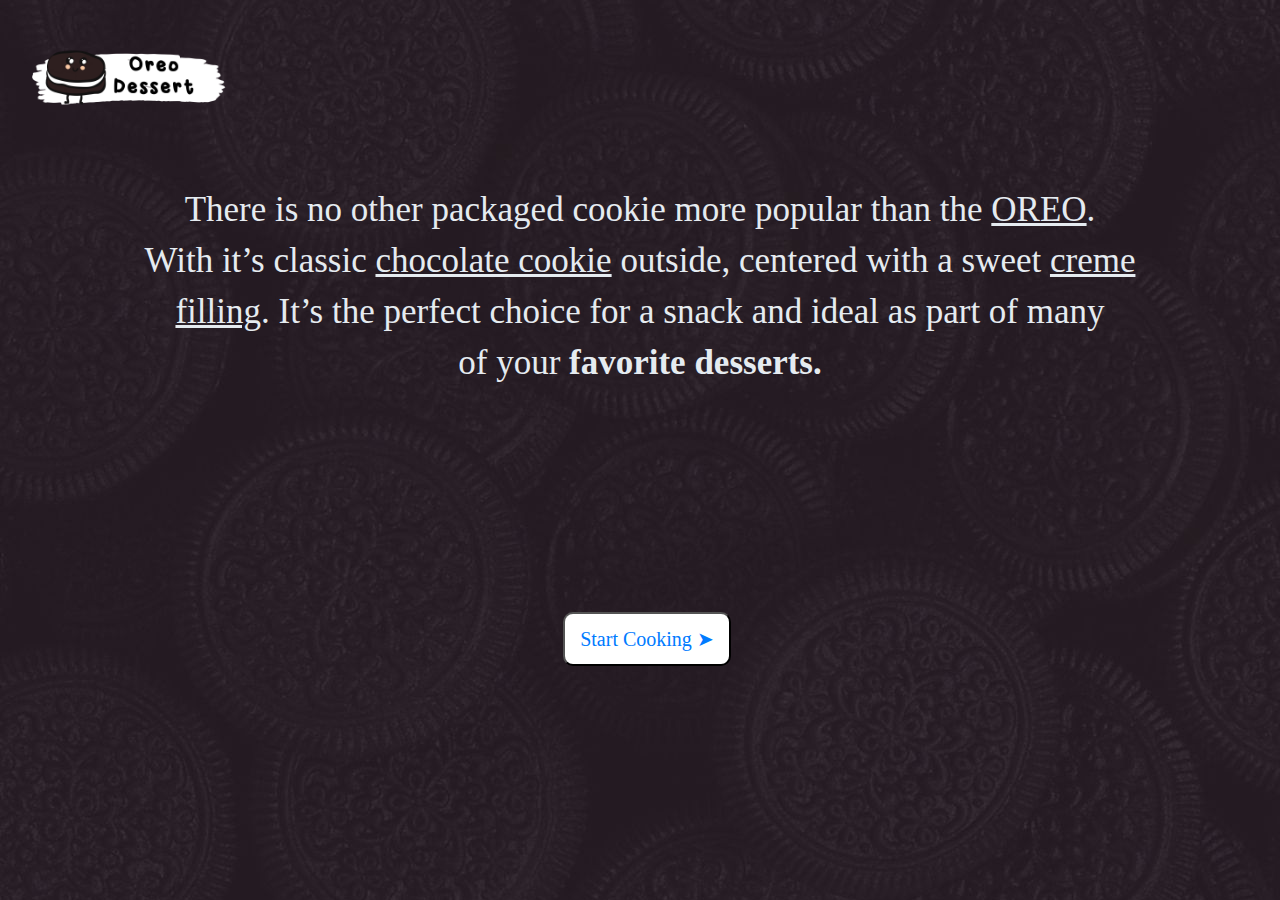
<file: index.html>
<!DOCTYPE html>
<head>
    <title> Oreo Dessert Recipes </title>
    <link rel="stylesheet" href="https://maxcdn.bootstrapcdn.com/bootstrap/4.0.0/css/bootstrap.min.css"
        integrity="sha384-Gn5384xqQ1aoWXA+058RXPxPg6fy4IWvTNh0E263XmFcJlSAwiGgFAW/dAiS6JXm"
        crossorigin="anonymous">
    <link type="text/css" rel="stylesheet" href="css.css">
    <link rel="icon" href="icon.png">
</head>
<body background="bg.jpg" >
<img class="homelogo" src="homelogo.png">
<br><br><br><br><br><br><br><br>
<p id="home">There is no other packaged cookie more popular than the <u>OREO</u>.</p>
<p id="home">With it’s classic <u>chocolate cookie</u> outside, centered with a sweet <u>creme</u></p>
<p id="home"><u>filling</u>. It’s the perfect choice for a snack and ideal as part of many</p>
<p id="home">of your <b>favorite desserts.</b></p>
<button id="homebutton"><a href="recipes.html"> Start Cooking ➤ </a></button>

    </body>
    <script>
		alert("Hello! Welcome to Oreo Dessert Recipes!")
	</script>
    </html>
</file>
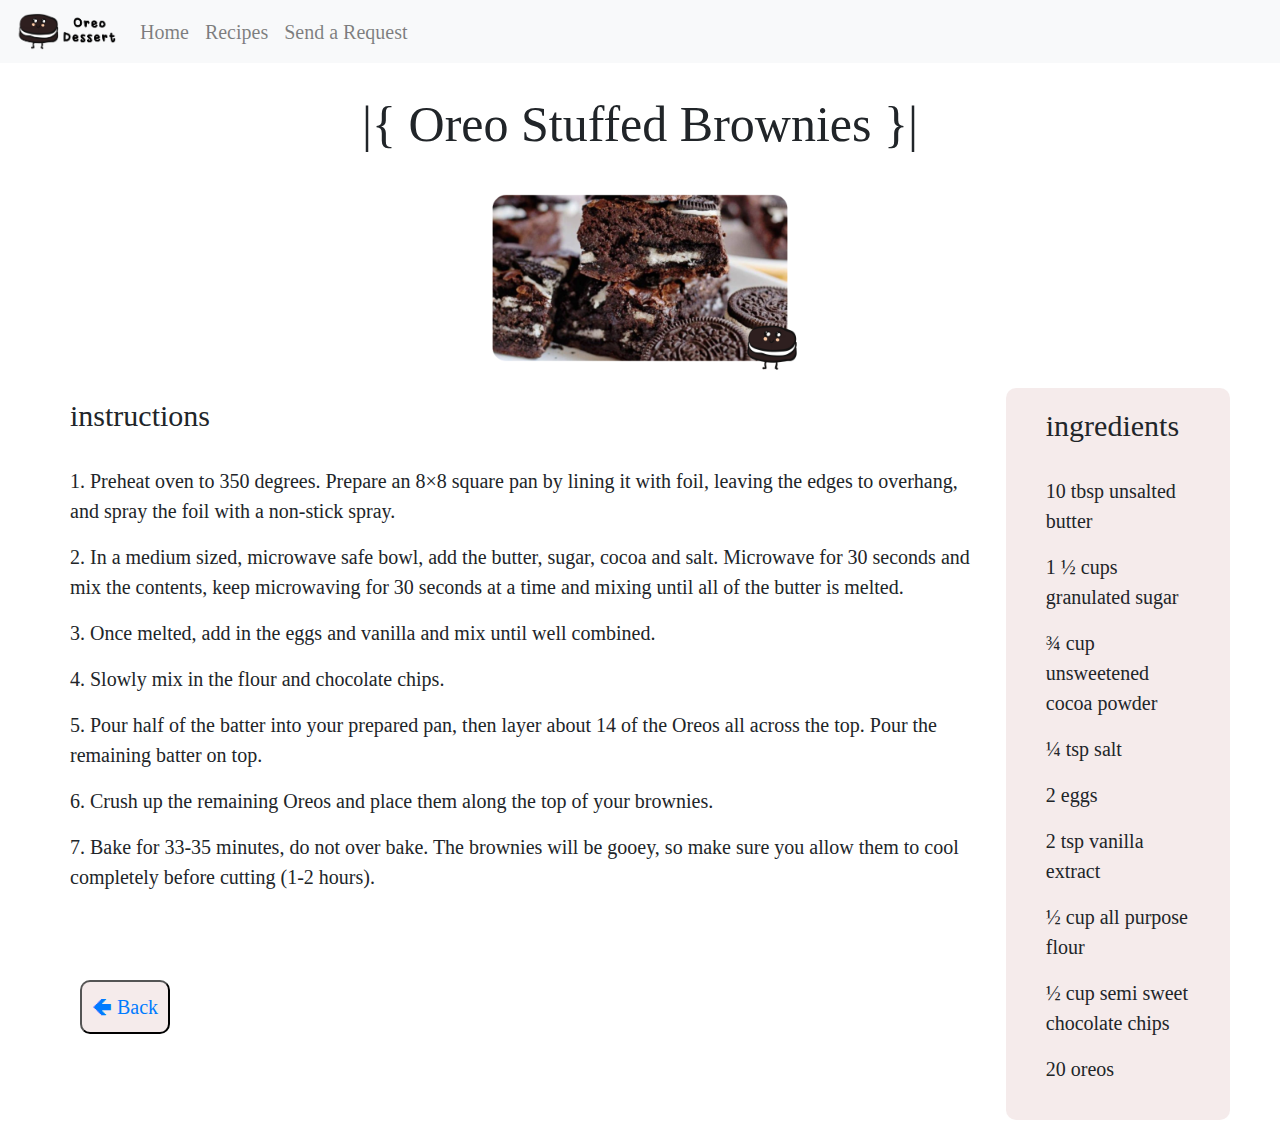
<file: Recipe1.html>
<!DOCTYPE html>
<head>
    <title> Oreo Stuffed Brownies </title>
    <link rel="stylesheet" href="https://maxcdn.bootstrapcdn.com/bootstrap/4.0.0/css/bootstrap.min.css"
        integrity="sha384-Gn5384xqQ1aoWXA+058RXPxPg6fy4IWvTNh0E263XmFcJlSAwiGgFAW/dAiS6JXm"
        crossorigin="anonymous">
    <link type="text/css" rel="stylesheet" href="css.css">
    <link rel="icon" href="icon.png">


</head>
<body style="background-color:white;">

    <nav class="navbar navbar-expand-lg navbar-light bg-light">
        <button class="navbar-toggler" type="button" data-toggle="collapse" data-target="#navbarTogglerDemo01" aria-controls="navbarTogglerDemo01" aria-expanded="false" aria-label="Toggle navigation">
          <span class="navbar-toggler-icon"></span>
        </button>
        <div class="collapse navbar-collapse" id="navbarTogglerDemo01">
          <a class="navbar-brand" href="recipes.html"><img src="Logo.png" width=100px></a>
          <ul class="navbar-nav mr-auto mt-2 mt-lg-0">
            <li class="nav-item">
              <a class="nav-link" href="index.html">Home <span class="sr-only">(current)</span></a>
            </li>
            <li class="nav-item">
              <a class="nav-link" href="recipes.html">Recipes</a>
            </li>
            <li class="nav-item">
                <a class="nav-link" href="Request.html">Send a Request</a>
              </li>
          </ul>
        </div>
      </nav>
<br>
        <p class="recipetitle">|{ Oreo Stuffed Brownies }|</p>

        <center>
        <img src="browniescustom.png" class="imginrecipe" align="middle">
         </center>

         <body>
          <div class="flex">
            <div id="col2">
              <h4>instructions</h4><br>
              <p class="single-ingredient">1. Preheat oven to 350 degrees. Prepare an 8×8 square pan by lining it with foil, leaving the edges to overhang, and spray the foil with a non-stick spray.</p>
              <p class="single-ingredient">2. In a medium sized, microwave safe bowl, add the butter, sugar, cocoa and salt. Microwave for 30 seconds and mix the contents, keep microwaving for 30 seconds at a time and mixing until all of the butter is melted.</p>
              <p class="single-ingredient">3. Once melted, add in the eggs and vanilla and mix until well combined.</p>
              <p class="single-ingredient">4. Slowly mix in the flour and chocolate chips.</p>
              <p class="single-ingredient">5. Pour half of the batter into your prepared pan, then layer about 14 of the Oreos all across the top. Pour the remaining batter on top.</p>
              <p class="single-ingredient">6. Crush up the remaining Oreos and place them along the top of your brownies.</p>
              <p class="single-ingredient">7. Bake for 33-35 minutes, do not over bake. The brownies will be gooey, so make sure you allow them to cool completely before cutting (1-2 hours).</p>
              <br><br><br>
              <button style="
              font-family: kg ray of sunshine;
              padding: 10px 0;
              border-radius: 10px;
              font-size: 20px;
              position:relative;
              bottom:0px;
              left:10px;
              padding: 10px 10px;
              background-color:rgba(243, 232, 232, 0.87);
              color: black; " ><a href=" recipes.html"> 🡸 Back </button></a>

            </div>
            <div id="col1">
              <h4>ingredients</h4><br>
              <p class="single-ingredient">10 tbsp unsalted butter</p>
              <p class="single-ingredient">1 ½ cups granulated sugar</p>
              <p class="single-ingredient">¾ cup unsweetened cocoa powder</p>
              <p class="single-ingredient">¼ tsp salt</p>
              <p class="single-ingredient">2 eggs</p>
              <p class="single-ingredient">2 tsp vanilla extract</p>
              <p class="single-ingredient">½ cup all purpose flour</p>
              <p class="single-ingredient">½ cup semi sweet chocolate chips</p>
              <p class="single-ingredient">20 oreos</p>
            
            </div>
          </div>
        </body>
</section>
</html>
</file>
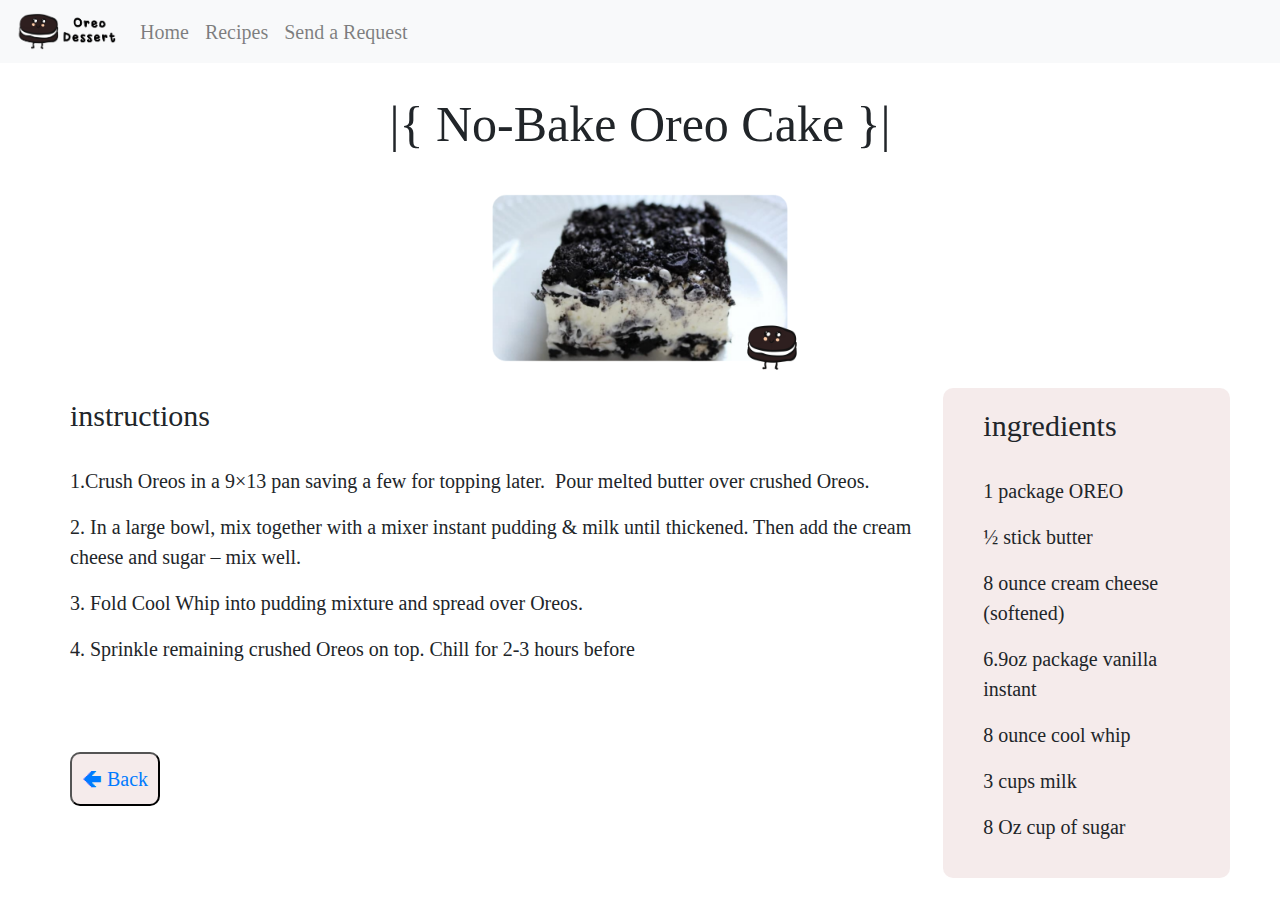
<file: Recipe2.html>
<!DOCTYPE html>
<head>
    <title> No-Bake Oreo Cake </title>
    <link rel="stylesheet" href="https://maxcdn.bootstrapcdn.com/bootstrap/4.0.0/css/bootstrap.min.css"
        integrity="sha384-Gn5384xqQ1aoWXA+058RXPxPg6fy4IWvTNh0E263XmFcJlSAwiGgFAW/dAiS6JXm"
        crossorigin="anonymous">
    <link type="text/css" rel="stylesheet" href="css.css">
    <link rel="icon" href="icon.png">
</head>
<body style="background-color:white;">

    <nav class="navbar navbar-expand-lg navbar-light bg-light">
        <button class="navbar-toggler" type="button" data-toggle="collapse" data-target="#navbarTogglerDemo01" aria-controls="navbarTogglerDemo01" aria-expanded="false" aria-label="Toggle navigation">
          <span class="navbar-toggler-icon"></span>
        </button>
        <div class="collapse navbar-collapse" id="navbarTogglerDemo01">
          <a class="navbar-brand" href="recipes.html"><img src="Logo.png" width=100px></a>
          <ul class="navbar-nav mr-auto mt-2 mt-lg-0">
            <li class="nav-item">
              <a class="nav-link" href="index.html">Home <span class="sr-only">(current)</span></a>
            </li>
            <li class="nav-item">
              <a class="nav-link" href="recipes.html">Recipes</a>
            </li>
            <li class="nav-item">
                <a class="nav-link" href="Request.html">Send a Request</a>
              </li>
          </ul>
        </div>
      </nav>
<br>
        <p class="recipetitle">|{ No-Bake Oreo Cake }|</p>

        <center>
        <img src="cakeheader.png" class="imginrecipe" align="middle">
         </center>

         <body>
          <div class="flex">
            <div id="col2">
              <h4>instructions</h4><br>
              <p class="single-ingredient">1.Crush Oreos in a 9×13 pan saving a few for topping later.  Pour melted butter over crushed Oreos.
              </p>
              <p class="single-ingredient">2. In a large bowl, mix together with a mixer instant pudding & milk until thickened. Then add the cream cheese and sugar – mix well.</p>
              <p class="single-ingredient">3. Fold Cool Whip into pudding mixture and spread over Oreos.</p>
              <p class="single-ingredient">4. Sprinkle remaining crushed Oreos on top. Chill for 2-3 hours before </p>
              <br><br><br>
              <button style="
              font-family: kg ray of sunshine;
              padding: 10px 0;
              border-radius: 10px;
              font-size: 20px;
              padding: 10px 10px;
              background-color:rgba(243, 232, 232, 0.87);
              color: black; " ><a href=" recipes.html"> 🡸 Back </button></a>

            </div>
            <div id="col1">
              <h4>ingredients</h4><br>
              <p class="single-ingredient">1 package OREO </p>
              <p class="single-ingredient">½ stick butter</p>
              <p class="single-ingredient">8 ounce cream cheese (softened) </p>
              <p class="single-ingredient">6.9oz package vanilla instant </p>
              <p class="single-ingredient">8 ounce cool whip</p>
              <p class="single-ingredient">3 cups milk</p>
              <p class="single-ingredient">8 Oz cup of sugar</p>
            
            </div>
          </div>
        </body>
</section>
</html>
</file>
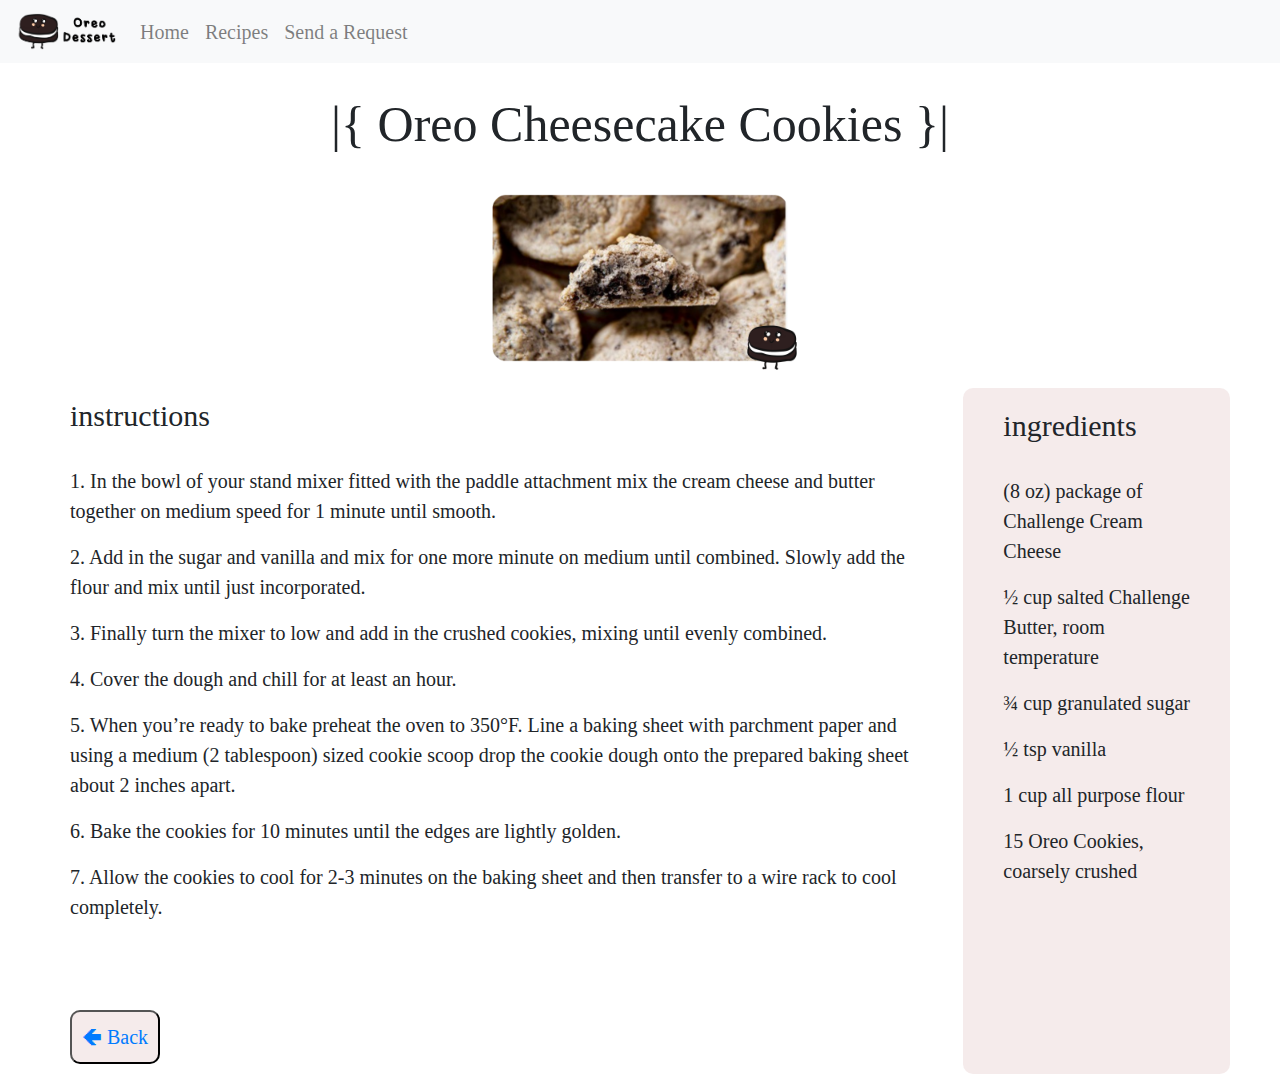
<file: recipe3.html>
<!DOCTYPE html>
<head>
    <title> Oreo Cheesecake Cookies </title>
    <link rel="stylesheet" href="https://maxcdn.bootstrapcdn.com/bootstrap/4.0.0/css/bootstrap.min.css"
        integrity="sha384-Gn5384xqQ1aoWXA+058RXPxPg6fy4IWvTNh0E263XmFcJlSAwiGgFAW/dAiS6JXm"
        crossorigin="anonymous">
    <link type="text/css" rel="stylesheet" href="css.css">
    <link rel="icon" href="icon.png">
</head>
<body style="background-color:white;">

    <nav class="navbar navbar-expand-lg navbar-light bg-light">
        <button class="navbar-toggler" type="button" data-toggle="collapse" data-target="#navbarTogglerDemo01" aria-controls="navbarTogglerDemo01" aria-expanded="false" aria-label="Toggle navigation">
          <span class="navbar-toggler-icon"></span>
        </button>
        <div class="collapse navbar-collapse" id="navbarTogglerDemo01">
          <a class="navbar-brand" href="recipes.html"><img src="Logo.png" width=100px></a>
          <ul class="navbar-nav mr-auto mt-2 mt-lg-0">
            <li class="nav-item">
              <a class="nav-link" href="INdex.html">Home <span class="sr-only">(current)</span></a>
            </li>
            <li class="nav-item">
              <a class="nav-link" href="recipes.html">Recipes</a>
            </li>
            <li class="nav-item">
                <a class="nav-link" href="Request.html">Send a Request</a>
              </li>
          </ul>
        </div>
      </nav>
<br>
        <p class="recipetitle">|{ Oreo Cheesecake Cookies }|</p>

        <center>
        <img src="cookiesheader.png" class="imginrecipe" align="middle">
         </center>

         <body>
          <div class="flex">
            <div id="col2">
              <h4>instructions</h4><br>
              <p class="single-ingredient">1. In the bowl of your stand mixer fitted with the paddle attachment mix the cream cheese and butter together on medium speed for 1 minute until smooth.
              </p>
              <p class="single-ingredient">2. Add in the sugar and vanilla and mix for one more minute on medium until combined. Slowly add the flour and mix until just incorporated.</p>
              <p class="single-ingredient">3. Finally turn the mixer to low and add in the crushed cookies, mixing until evenly combined.</p>
              <p class="single-ingredient">4. Cover the dough and chill for at least an hour.</p>
              <p class="single-ingredient">5. When you’re ready to bake preheat the oven to 350°F. Line a baking sheet with parchment paper and using a medium (2 tablespoon) sized cookie scoop drop the cookie dough onto the prepared baking sheet about 2 inches apart.</p>
              <p class="single-ingredient">6. Bake the cookies for 10 minutes until the edges are lightly golden.</p>
              <p class="single-ingredient">7. Allow the cookies to cool for 2-3 minutes on the baking sheet and then transfer to a wire rack to cool completely.</p>
              <br><br><br>
              <button style="
              font-family: kg ray of sunshine;
              padding: 10px 0;
              border-radius: 10px;
              font-size: 20px;
              padding: 10px 10px;
              background-color:rgba(243, 232, 232, 0.87);
              color: black; " ><a href=" recipes.html"> 🡸 Back </button></a>

            </div>
            <div id="col1">
              <h4>ingredients</h4><br>
              <p class="single-ingredient">(8 oz) package of Challenge Cream Cheese </p>
              <p class="single-ingredient">½ cup salted Challenge Butter, room temperature</p>
              <p class="single-ingredient">¾ cup granulated sugar </p>
              <p class="single-ingredient">½ tsp vanilla </p>
              <p class="single-ingredient">1 cup all purpose flour</p>
              <p class="single-ingredient">15 Oreo Cookies, coarsely crushed</p>
            
            </div>
          </div>
        </body>
</section>
</html>
</file>
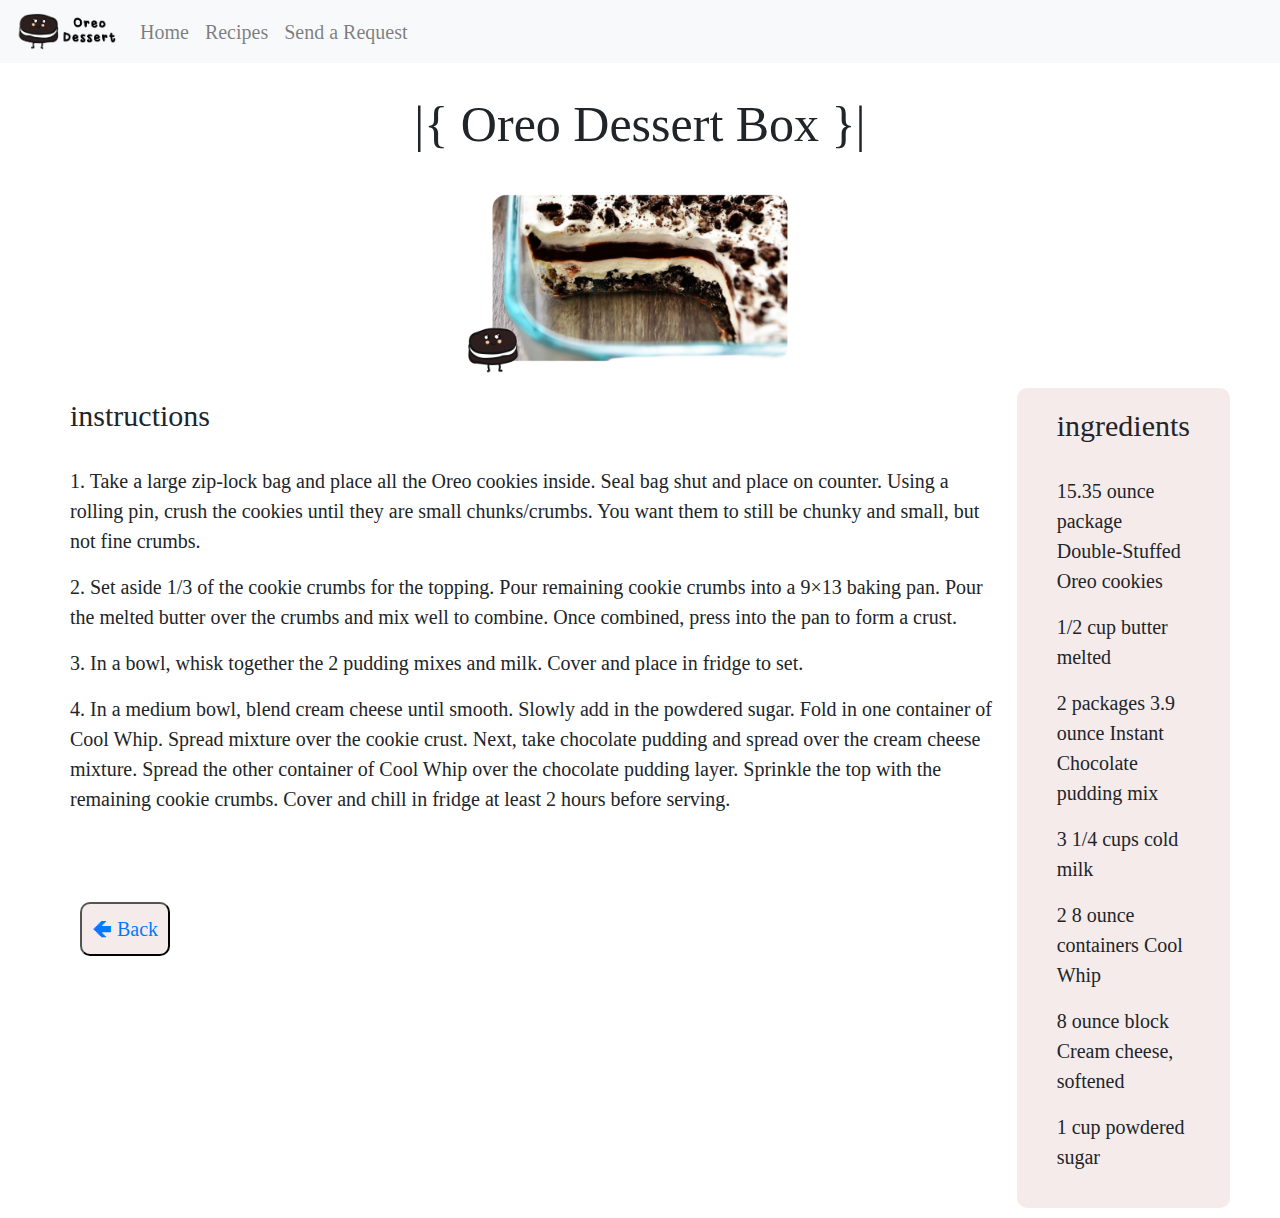
<file: recipe4.html>
<!DOCTYPE html>
<head>
    <title> Oreo Dessert Box </title>
    <link rel="stylesheet" href="https://maxcdn.bootstrapcdn.com/bootstrap/4.0.0/css/bootstrap.min.css"
        integrity="sha384-Gn5384xqQ1aoWXA+058RXPxPg6fy4IWvTNh0E263XmFcJlSAwiGgFAW/dAiS6JXm"
        crossorigin="anonymous">
    <link type="text/css" rel="stylesheet" href="css.css">
    <link rel="icon" href="icon.png">


</head>
<body style="background-color:white;">

    <nav class="navbar navbar-expand-lg navbar-light bg-light">
        <button class="navbar-toggler" type="button" data-toggle="collapse" data-target="#navbarTogglerDemo01" aria-controls="navbarTogglerDemo01" aria-expanded="false" aria-label="Toggle navigation">
          <span class="navbar-toggler-icon"></span>
        </button>
        <div class="collapse navbar-collapse" id="navbarTogglerDemo01">
          <a class="navbar-brand" href="recipes.html"><img src="Logo.png" width=100px></a>
          <ul class="navbar-nav mr-auto mt-2 mt-lg-0">
            <li class="nav-item">
              <a class="nav-link" href="Index.html">Home <span class="sr-only">(current)</span></a>
            </li>
            <li class="nav-item">
              <a class="nav-link" href="recipes.html">Recipes</a>
            </li>
            <li class="nav-item">
                <a class="nav-link" href="Request.html">Send a Request</a>
              </li>
          </ul>
        </div>
      </nav>
<br>
        <p class="recipetitle">|{ Oreo Dessert Box }|</p>

        <center>
        <img src="boxheader.png" class="imginrecipe" align="middle">
         </center>

         <body>
          <div class="flex">
            <div id="col2">
              <h4>instructions</h4><br>
              <p class="single-ingredient">1. Take a large zip-lock bag and place all the Oreo cookies inside. Seal bag shut and place on counter. Using a rolling pin, crush the cookies until they are small chunks/crumbs. You want them to still be chunky and small, but not fine crumbs.</p>
              <p class="single-ingredient">2. Set aside 1/3 of the cookie crumbs for the topping. Pour remaining cookie crumbs into a 9×13 baking pan. Pour the melted butter over the crumbs and mix well to combine. Once combined, press into the pan to form a crust.</p>
              <p class="single-ingredient">3. In a bowl, whisk together the 2 pudding mixes and milk. Cover and place in fridge to set.</p>
              <p class="single-ingredient">4. In a medium bowl, blend cream cheese until smooth. Slowly add in the powdered sugar. Fold in one container of Cool Whip. Spread mixture over the cookie crust. Next, take chocolate pudding and spread over the cream cheese mixture. Spread the other container of Cool Whip over the chocolate pudding layer. Sprinkle the top with the remaining cookie crumbs. Cover and chill in fridge at least 2 hours before serving.</p>
              
              <br><br><br>
              <button style="
              font-family: kg ray of sunshine;
              padding: 10px 0;
              border-radius: 10px;
              font-size: 20px;
              position:relative;
              bottom:0px;
              left:10px;
              padding: 10px 10px;
              background-color:rgba(243, 232, 232, 0.87);
              color: black; " ><a href=" recipes.html"> 🡸 Back </button></a>

            </div>
            <div id="col1">
              <h4>ingredients</h4><br>
              <p class="single-ingredient">15.35 ounce package Double-Stuffed Oreo cookies
              </p>
              <p class="single-ingredient">1/2 cup butter melted</p>
              <p class="single-ingredient">2 packages 3.9 ounce Instant Chocolate pudding mix</p>
              <p class="single-ingredient">3 1/4 cups cold milk</p>
              <p class="single-ingredient">2 8 ounce containers Cool Whip
              </p>
              <p class="single-ingredient">8 ounce block Cream cheese, softened</p>
              <p class="single-ingredient">1 cup powdered sugar
              </p>
             
            
            </div>
          </div>
        </body>
</section>
</html>
</file>
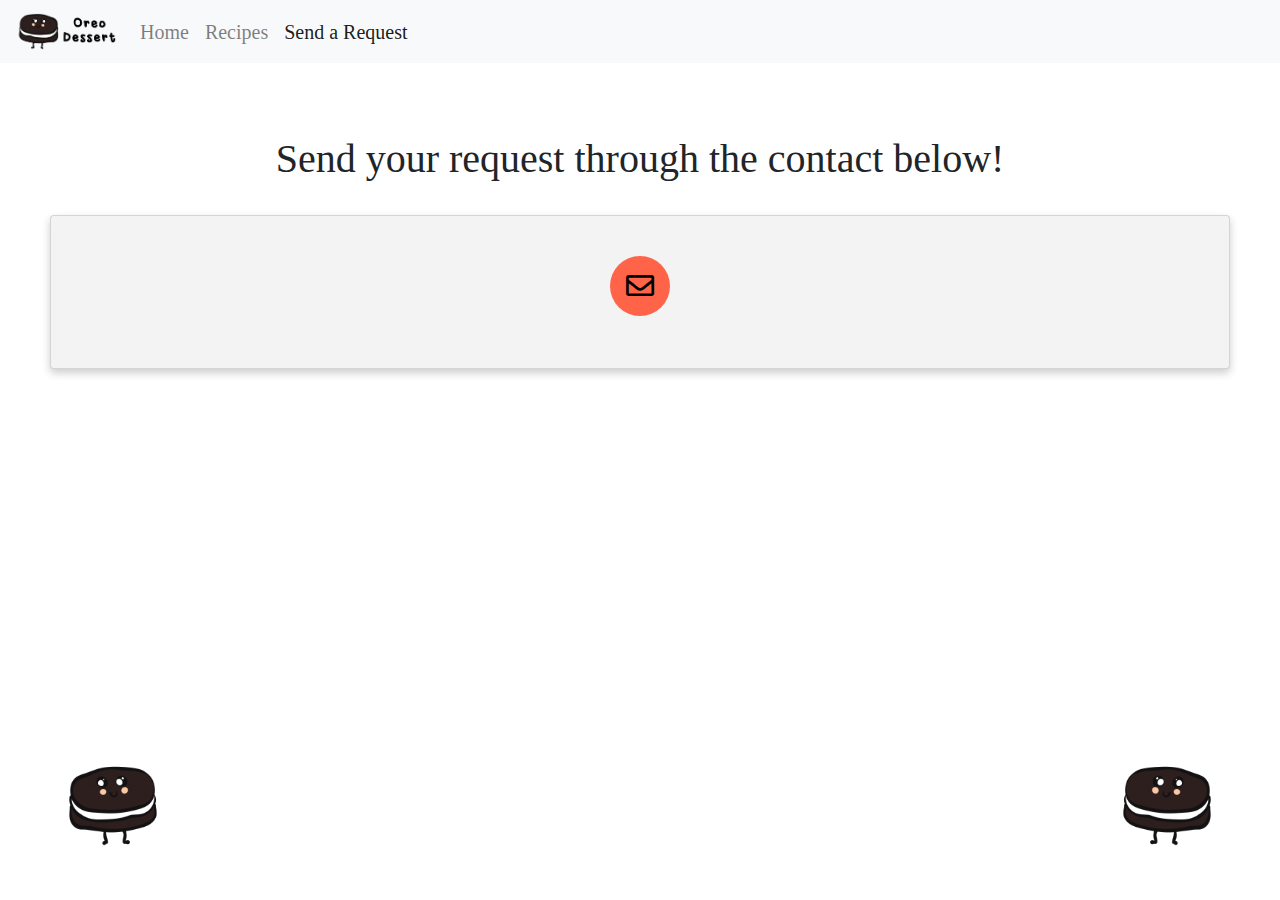
<file: request.html>
<!DOCTYPE html>
<head>
    <title> Oreo Stuffed Brownies </title>
    <link rel="stylesheet" href="https://maxcdn.bootstrapcdn.com/bootstrap/4.0.0/css/bootstrap.min.css"
        integrity="sha384-Gn5384xqQ1aoWXA+058RXPxPg6fy4IWvTNh0E263XmFcJlSAwiGgFAW/dAiS6JXm"
        crossorigin="anonymous">
    <link type="text/css" rel="stylesheet" href="css.css">
    <link rel="icon" href="icon.png">


</head>
<body style="background-color:white;">

    <nav class="navbar navbar-expand-lg navbar-light bg-light">
        <button class="navbar-toggler" type="button" data-toggle="collapse" data-target="#navbarTogglerDemo01" aria-controls="navbarTogglerDemo01" aria-expanded="false" aria-label="Toggle navigation">
          <span class="navbar-toggler-icon"></span>
        </button>
        <div class="collapse navbar-collapse" id="navbarTogglerDemo01">
          <a class="navbar-brand" href="recipes.html"><img src="Logo.png" width=100px></a>
          <ul class="navbar-nav mr-auto mt-2 mt-lg-0">
            <li class="nav-item">
              <a class="nav-link" href="index.html">Home <span class="sr-only">(current)</span></a>
            </li>
            <li class="nav-item">
              <a class="nav-link" href="recipes.html">Recipes</a>
            </li>
            <li class="nav-item active">
                <a class="nav-link" href="Request.html">Send a Request</a>
              </li>
          </ul>
        </div>
      </nav>
  <br><br><br>
 
  <!DOCTYPE html>
<html lang="en" dir="ltr">
  <head>
<link rel="stylesheet" href="style.css">
    <link rel="stylesheet" href="https://cdnjs.cloudflare.com/ajax/libs/font-awesome/5.11.2/css/all.css">
  </head>
  <body>
    <h1 align="Center">Send your request through the contact below!</h1>
    <br>
    <div class="contact-info">
      <div class="card"><br>
        <i class="card-icon far fa-envelope"></i>
        <p><a href="https://www.gmail.com">cayleengunawan@gmail.com</a></p>
      </div>

      </div>
      <img src="oreoflip.png" width=100px style="position:fixed; bottom:5%; left:5%;">
      <img src="oreo.png" width=100px style="position:fixed; bottom:5%; right:5%;">
    </div>

  </body>
</file>
<file: css.css>
* {
    box-sizing: border-box;
  }
  
  body {
    font-family: Arial, Helvetica, sans-serif;
  }
  
  #home{
    color:rgb(229, 235, 240);
    font-size:35px;
    line-height: 1;
    text-align: center;
    font-family: Kg ray of sunshine;
  }

#nav-link{
  font-size: 20px;
}

.homelogo{
  position: fixed;
  width:210px;
  top: 2%;
  left:2%;
}

  #homebutton{
    position: fixed;
    color:white;
    left: 44%;
    top:68%;
    padding: 10px 15px;
    text-align: center;
    font-size: 20px;
    border-radius: 10px;
    font-family: KG Ray of Sunshine;
    background-color: white}

  .column {

    float: left;
    width: 25%;
  }
  
  
  .row {margin: 0 5px;}
  
  .row:after {
    content: "";
    display: table;
    clear: both;
  }
  

  .card {
    box-shadow: 0 4px 8px 0 rgba(0, 0, 0, 0.2); 
    padding: 16px;
    text-align: center;
    background-color: #ffffff;
  }
  
  
  @media screen and (max-width: 600px) {
    .column {
      width: 100%;
      display: block;
      margin-bottom: 20px;
    }
  }

  .card-img-top {
    height: 350px;
    border-radius: 10px;}

    .card-text{
      text-align: justify;
      font-family: KG Ray of Sunshine;
    }

    .card-title{
      font-family: kg ray of sunshine;

    }

.imginrecipe{
  width:30%;

}

.recipetitle{
  text-align: center;
  font-size: 50px;
  font-style: bold;
  font-family: kg ray of sunshine;

}

.nav-item{
  font-family: kg ray of sunshine;
  font-size: 20px;
}


.btn-primary{

font-family: kg ray of sunshine;
padding: 10px 0;
border-radius: 10px;
font-size: 20px;
}

h4{
  font-family: kg ray of sunshine;
  font-size: 30px;
}

.single-ingredient{
font-family: kg ray of sunshine;
font-size: 20px;

}

.flex {
  display: flex;
  padding: 10px 50px;
}
.flex div {
  flex-basis:auto;
  display: inline-block;
  border-radius: 10px;
}
#col1 {
  background-color: rgba(243, 232, 232, 0.87);
  Padding: 20px 40px;

}
#col2 {
  background-color: rgb(255, 255, 255);
  Padding: 10px 20px;
}
</file>
<file: style.css>
body{
  background: #f1f1f1;
  min-height: 100vh;
  align-items: center;
  justify-content: center;
}
.contact-info{

  width: 100%;
  align-items: center;
  justify-content: center;
}

h1{
  font-family: kg ray of sunshine;
}

.card{
  background: #f3f3f3;
  margin: 0 50px;
  justify-content: center;
  align-items: center;
  color: rgb(0, 0, 0);
  cursor: pointer;
}

.card-icon{
  font-size: 28px;
  background: #ff6348;
  width: 60px;
  height: 60px;
  text-align: center;
  line-height: 60px !important;
  border-radius: 50%;
  transition: 0.3s linear;
}

.card:hover .card-icon{
  background: none;
  color: #ff6348;
  transform: scale(1.6);
}

.card p{
  margin-top: 20px;
  font-weight: 300;
  letter-spacing: 2px;
  max-height: 0;
  opacity: 0;
  transition: 0.3s linear;
}

.card:hover p{
  max-height: 40px;
  opacity: 1;
}


@media screen and (max-width:800px) {
  .contact-info{
    flex-direction: column;
  }
  .card{
    width: 100%;
    max-width: 300px;
    margin: 10px 0;
  }
}
</file>
